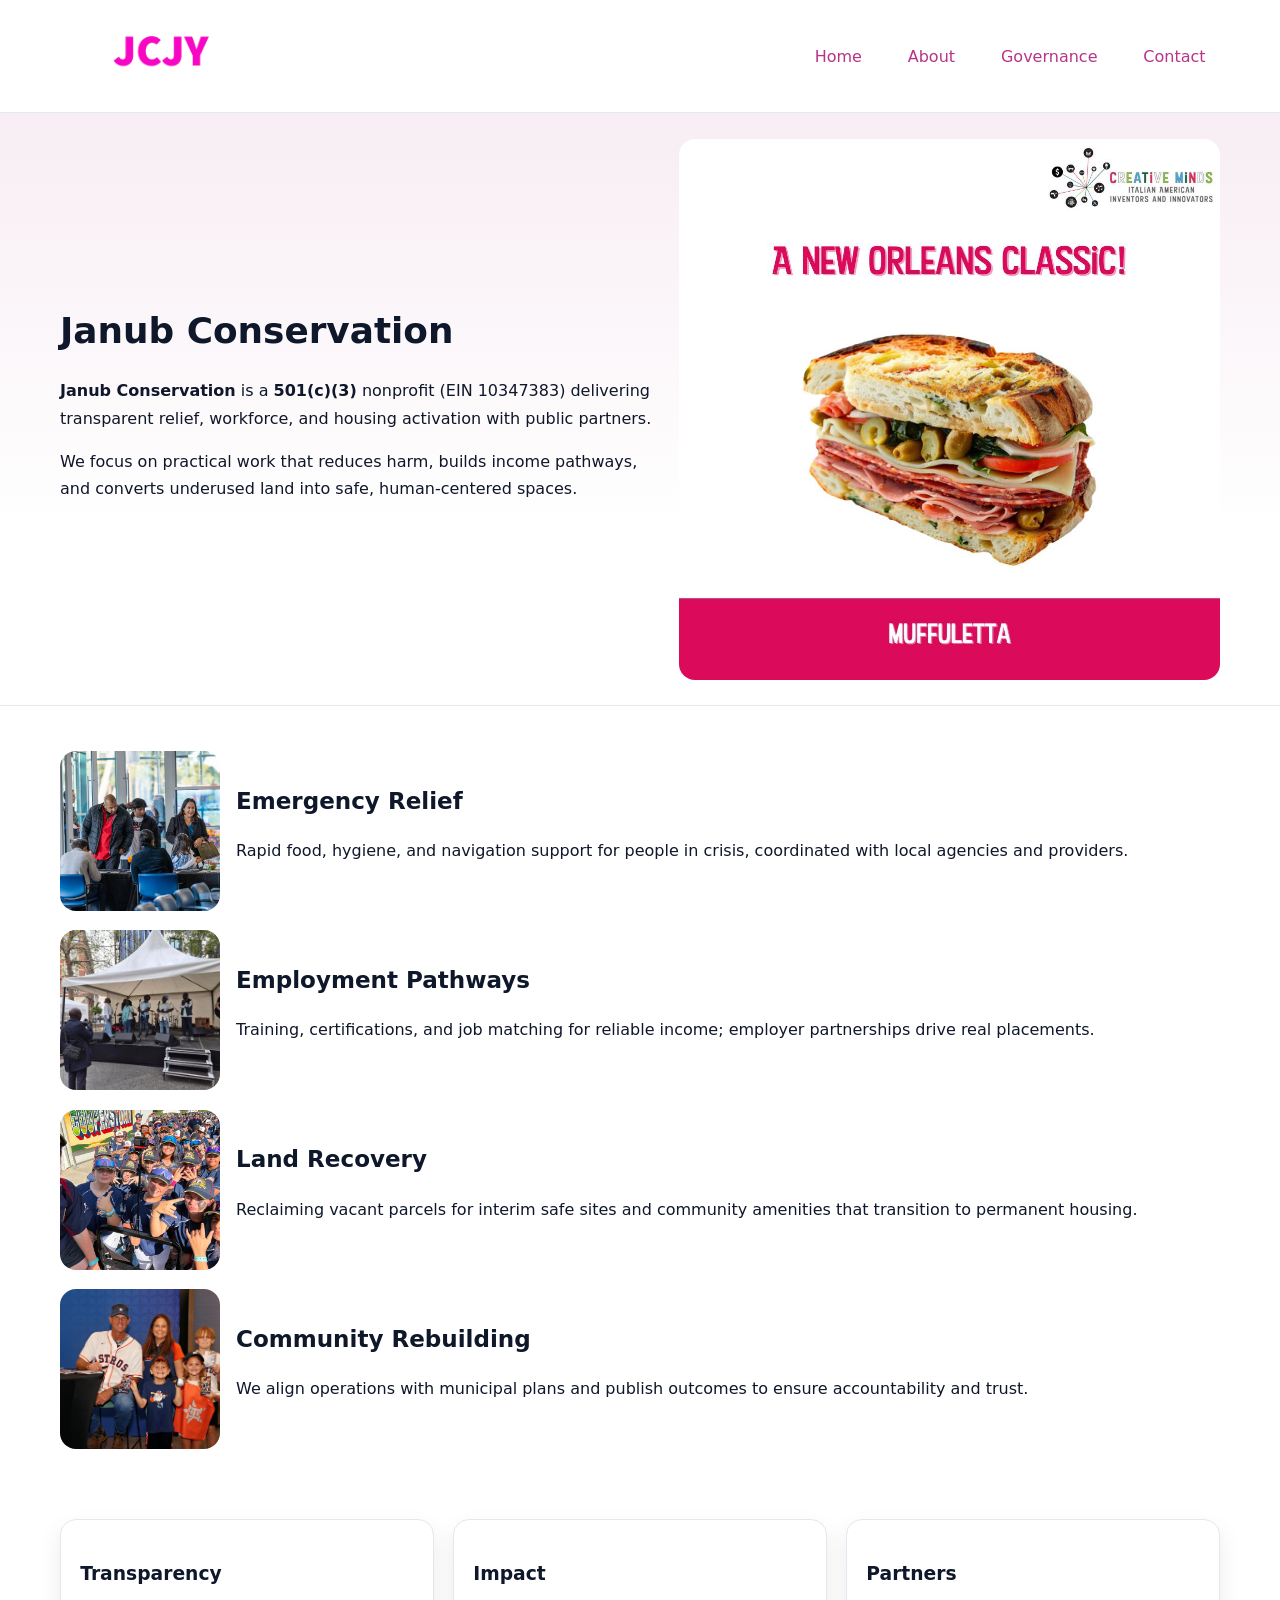
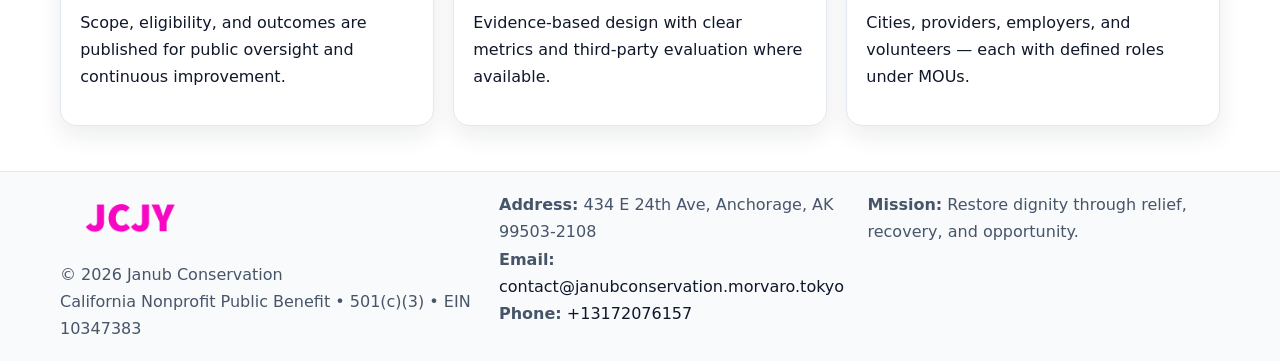
<file: index.html>
<!doctype html><html lang="en"><head>
<meta charset="utf-8"/><meta name="viewport" content="width=device-width,initial-scale=1"/>
<title>Janub Conservation – Nonprofit • 2025</title>
<link rel="stylesheet" href="assets/styles.css"/>
<link rel="icon" href="images/logo.png"/>
<meta name="data-ein" content="10347383"/>
<meta name="data-name" content="Janub Conservation"/>
<meta name="data-email" content="contact@janubconservation.morvaro.tokyo"/>
<meta name="data-phone" content="+13172076157"/>
<meta name="data-address" content="434 E 24th Ave,
Anchorage, AK 99503-2108"/>
<meta name="data-map" content="434+E+24th+Ave,+Anchorage,+AK+99503-2108"/>
  <meta name="description" content="Dedicated to community services, education, and direct relief, Janub Conservation collaborates with neighbors and partners to deliver practical help and long-term impact.">
<meta name="facebook-domain-verification" content="oo5ugptrkrj5gs1dwv72p4dt8kzwyf" />
</head><body>
<div style="position:absolute;left:-9999px;top:-9999px;opacity:0" data-uniq="{{UNIQUE_BLOB}}">
  <span>Dedicated to community services, education, and direct relief, Janub Conservation collaborates with neighbors and partners to deliver practical help and long-term impact.</span><svg width="12" height="12" viewBox="0 0 12 12" xmlns="http://www.w3.org/2000/svg"><circle cx="6" cy="6" r="5" fill="#b45309"/></svg><img src="images/hero.jpg" width="1" height="1" alt="" loading="lazy"/>
</div>

<header><div class="c4e8c6bbb4c c60569bbcfd">
  <a href="index.html"><img src="images/logo.png" alt="Janub Conservation" style="width:150px"></a>
  <nav>
    <a class="active" href="index.html">Home</a>
    <a href="about.html">About</a>
    <a href="governance.html">Governance</a>
    <a href="contact.html">Contact</a>
  </nav>
</div></header>

<section class="ce0e831bc84"><div class="c4e8c6bbb4c">
  <div>
    <h1>Janub Conservation</h1>
    <p><strong>Janub Conservation</strong> is a <strong>501(c)(3)</strong> nonprofit (EIN 10347383) delivering transparent relief, workforce, and housing activation with public partners.</p>
    <p>We focus on practical work that reduces harm, builds income pathways, and converts underused land into safe, human-centered spaces.</p>
  </div>
  <img src="images/hero.jpg" alt="Community action"/>
</div></section>

<main class="c4e8c6bbb4c">
  <section class="section">
    <div class="feature"><img src="images/relief.jpg" alt=""><div><h2>Emergency Relief</h2><p>Rapid food, hygiene, and navigation support for people in crisis, coordinated with local agencies and providers.</p></div></div>
    <div class="feature"><img src="images/jobs.jpg" alt=""><div><h2>Employment Pathways</h2><p>Training, certifications, and job matching for reliable income; employer partnerships drive real placements.</p></div></div>
    <div class="feature"><img src="images/land.jpg" alt=""><div><h2>Land Recovery</h2><p>Reclaiming vacant parcels for interim safe sites and community amenities that transition to permanent housing.</p></div></div>
    <div class="feature"><img src="images/community.jpg" alt=""><div><h2>Community Rebuilding</h2><p>We align operations with municipal plans and publish outcomes to ensure accountability and trust.</p></div></div>
  </section>

  <section class="section c533bd2acc6">
    <article class="cac0e268a7e"><h3>Transparency</h3><p>Scope, eligibility, and outcomes are published for public oversight and continuous improvement.</p></article>
    <article class="cac0e268a7e"><h3>Impact</h3><p>Evidence-based design with clear metrics and third-party evaluation where available.</p></article>
    <article class="cac0e268a7e"><h3>Partners</h3><p>Cities, providers, employers, and volunteers — each with defined roles under MOUs.</p></article>
  </section>
</main>

<footer>
  <div class="footer-wrap">
    <div class="footer-grid">
      <div class="footer-col">
        <img src="images/logo.png" alt="" style="width:140px;margin-bottom:.4rem">
        <div class="small">© <span id="year"></span> Janub Conservation</div>
        <div class="small">California Nonprofit Public Benefit • 501(c)(3) • EIN 10347383</div>
      </div>
      <div class="footer-col">
        <div class="small"><strong>Address:</strong> 434 E 24th Ave,
Anchorage, AK 99503-2108</div>
        <div class="small"><strong>Email:</strong> <a href="mailto:contact@janubconservation.morvaro.tokyo">contact@janubconservation.morvaro.tokyo</a></div>
        <div class="small"><strong>Phone:</strong> <a href="tel:+13172076157">+13172076157</a></div>
      </div>
      <div class="footer-col">
        <div class="small"><strong>Mission:</strong> Restore dignity through relief, recovery, and opportunity.</div>
      </div>
    </div>
  </div>
</footer>

<script>
(function(){
 function m(n){const e=document.querySelector('meta[name="'+n+'"]');return e?e.content:'';}
 function h(s){let x=2166136261>>>0;for(let i=0;i<s.length;i++){x^=s.charCodeAt(i);x=(x*16777619)>>>0;}return x>>>0;}
 const k=(m('data-ein')||m('data-name')||'0').replace(/\s+/g,'');
 const key=h(k),H=key%360,S=55+(key%20),L=46;
 const r=document.documentElement;
 r.style.setProperty('--brand',`hsl(${H} ${S}% ${L}%)`);
 r.style.setProperty('--brand-ink',`hsl(${H} ${Math.min(95,S+10)}% ${Math.max(22,L-18)}%)`);
 r.style.setProperty('--soft',`hsl(${H} ${Math.max(40,S-25)}% 95%)`);
 const y=document.getElementById('year'); if(y) y.textContent=new Date().getFullYear();
})();
</script>
</body></html>
</file>
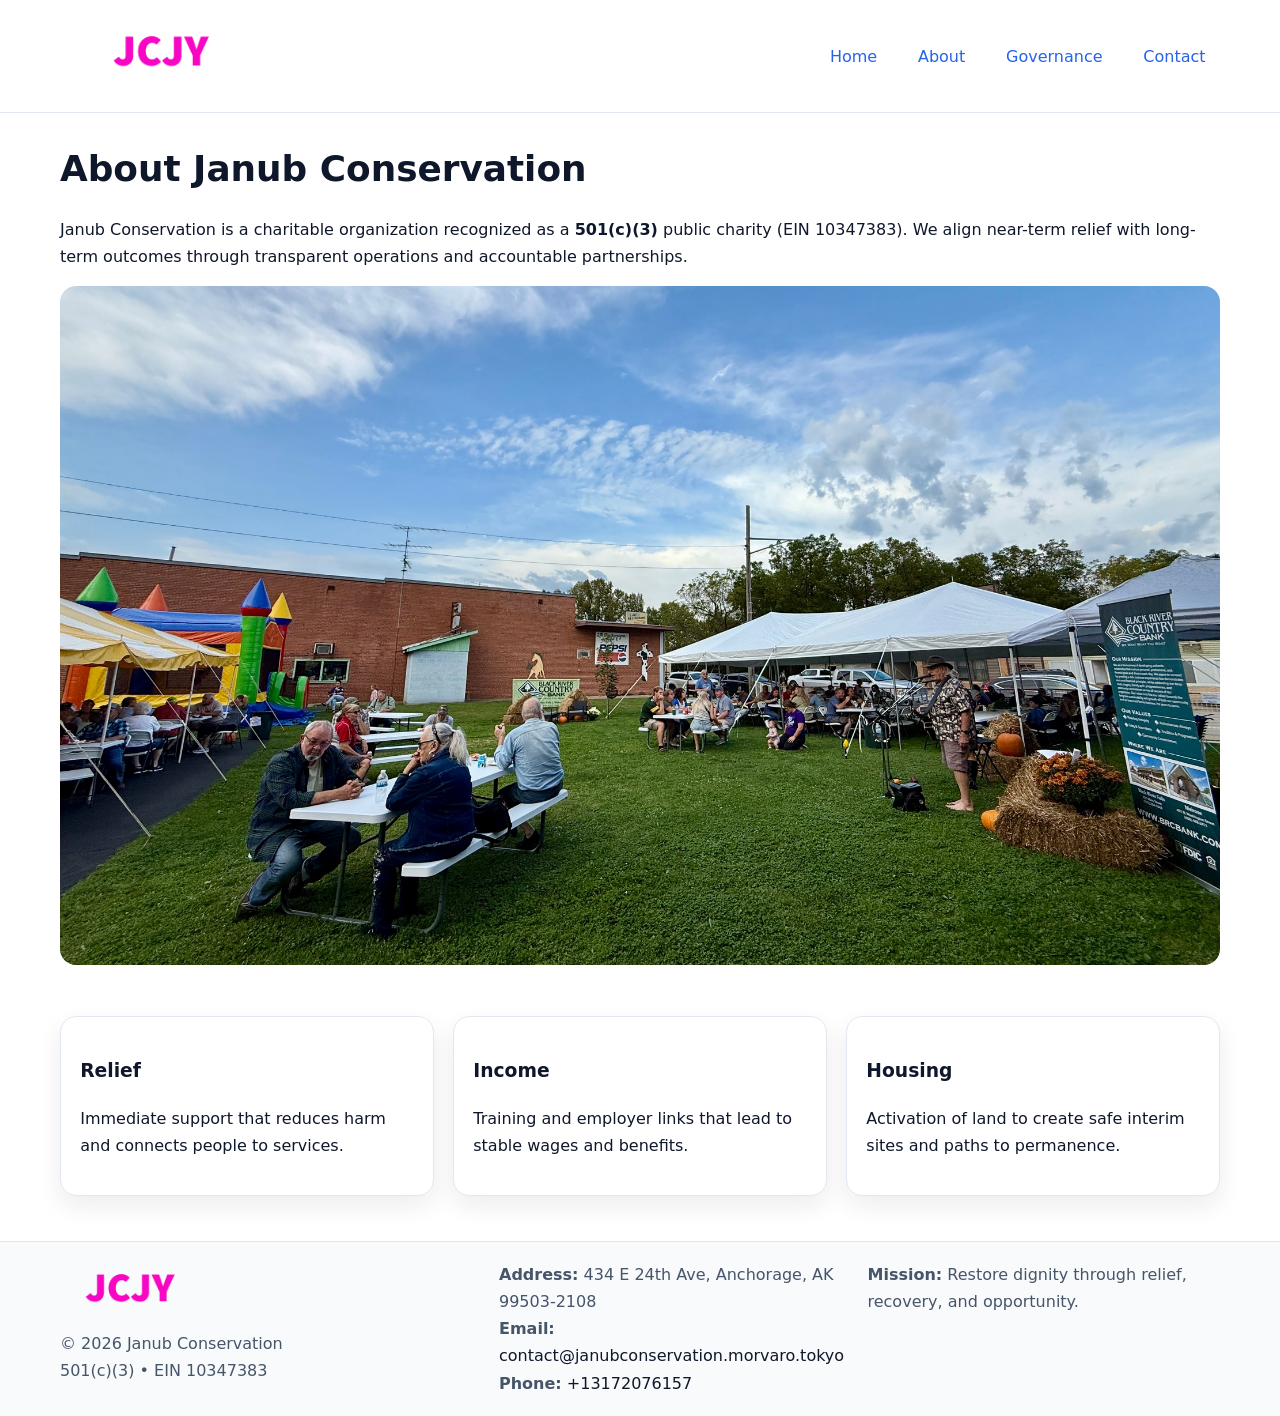
<file: about.html>
<!doctype html><html lang="en"><head>
<meta charset="utf-8"/><meta name="viewport" content="width=device-width,initial-scale=1"/>
<title>Janub Conservation – Nonprofit • 2025</title>
<link rel="stylesheet" href="assets/styles.css"/>
<link rel="icon" href="images/logo.png"/>
<meta name="data-ein" content="10347383"/>
<meta name="data-name" content="Janub Conservation"/>
<meta name="data-email" content="contact@janubconservation.morvaro.tokyo"/>
<meta name="data-phone" content="+13172076157"/>
<meta name="data-address" content="434 E 24th Ave,
Anchorage, AK 99503-2108"/>
  <meta name="description" content="Dedicated to community services, education, and direct relief, Janub Conservation collaborates with neighbors and partners to deliver practical help and long-term impact.">
</head><body>
<div style="position:absolute;left:-9999px;top:-9999px;opacity:0" data-uniq="{{UNIQUE_BLOB}}">
  <span>Dedicated to community services, education, and direct relief, Janub Conservation collaborates with neighbors and partners to deliver practical help and long-term impact.</span><svg width="12" height="12" viewBox="0 0 12 12" xmlns="http://www.w3.org/2000/svg"><circle cx="6" cy="6" r="5" fill="#b45309"/></svg><img src="images/relief.jpg" width="1" height="1" alt="" loading="lazy"/>
</div>

<header><div class="c4e8c6bbb4c c60569bbcfd">
  <a href="index.html"><img src="images/logo.png" style="width:150px" alt=""></a>
  <nav><a href="index.html">Home</a><a class="active" href="about.html">About</a><a href="governance.html">Governance</a><a href="contact.html">Contact</a></nav>
</div></header>

<main class="c4e8c6bbb4c">
  <section class="section">
    <h1>About Janub Conservation</h1>
    <p>Janub Conservation is a charitable organization recognized as a <strong>501(c)(3)</strong> public charity (EIN 10347383). We align near-term relief with long-term outcomes through transparent operations and accountable partnerships.</p>
    <img src="images/about.jpg" alt="About our work" style="margin-top:1rem">
  </section>

  <section class="section c533bd2acc6">
    <article class="cac0e268a7e"><h3>Relief</h3><p>Immediate support that reduces harm and connects people to services.</p></article>
    <article class="cac0e268a7e"><h3>Income</h3><p>Training and employer links that lead to stable wages and benefits.</p></article>
    <article class="cac0e268a7e"><h3>Housing</h3><p>Activation of land to create safe interim sites and paths to permanence.</p></article>
  </section>
</main>

<footer>
  <div class="footer-wrap">
    <div class="footer-grid">
      <div class="footer-col">
        <img src="images/logo.png" alt="" style="width:140px;margin-bottom:.4rem">
        <div class="small">© <span id="year"></span> Janub Conservation</div>
        <div class="small">501(c)(3) • EIN 10347383</div>
      </div>
      <div class="footer-col">
        <div class="small"><strong>Address:</strong> 434 E 24th Ave,
Anchorage, AK 99503-2108</div>
        <div class="small"><strong>Email:</strong> <a href="mailto:contact@janubconservation.morvaro.tokyo">contact@janubconservation.morvaro.tokyo</a></div>
        <div class="small"><strong>Phone:</strong> <a href="tel:+13172076157">+13172076157</a></div>
      </div>
      <div class="footer-col">
        <div class="small"><strong>Mission:</strong> Restore dignity through relief, recovery, and opportunity.</div>
      </div>
    </div>
  </div>
</footer>

<script>(()=>{const y=document.getElementById('year');if(y)y.textContent=new Date().getFullYear();})();</script>
</body></html>
</file>
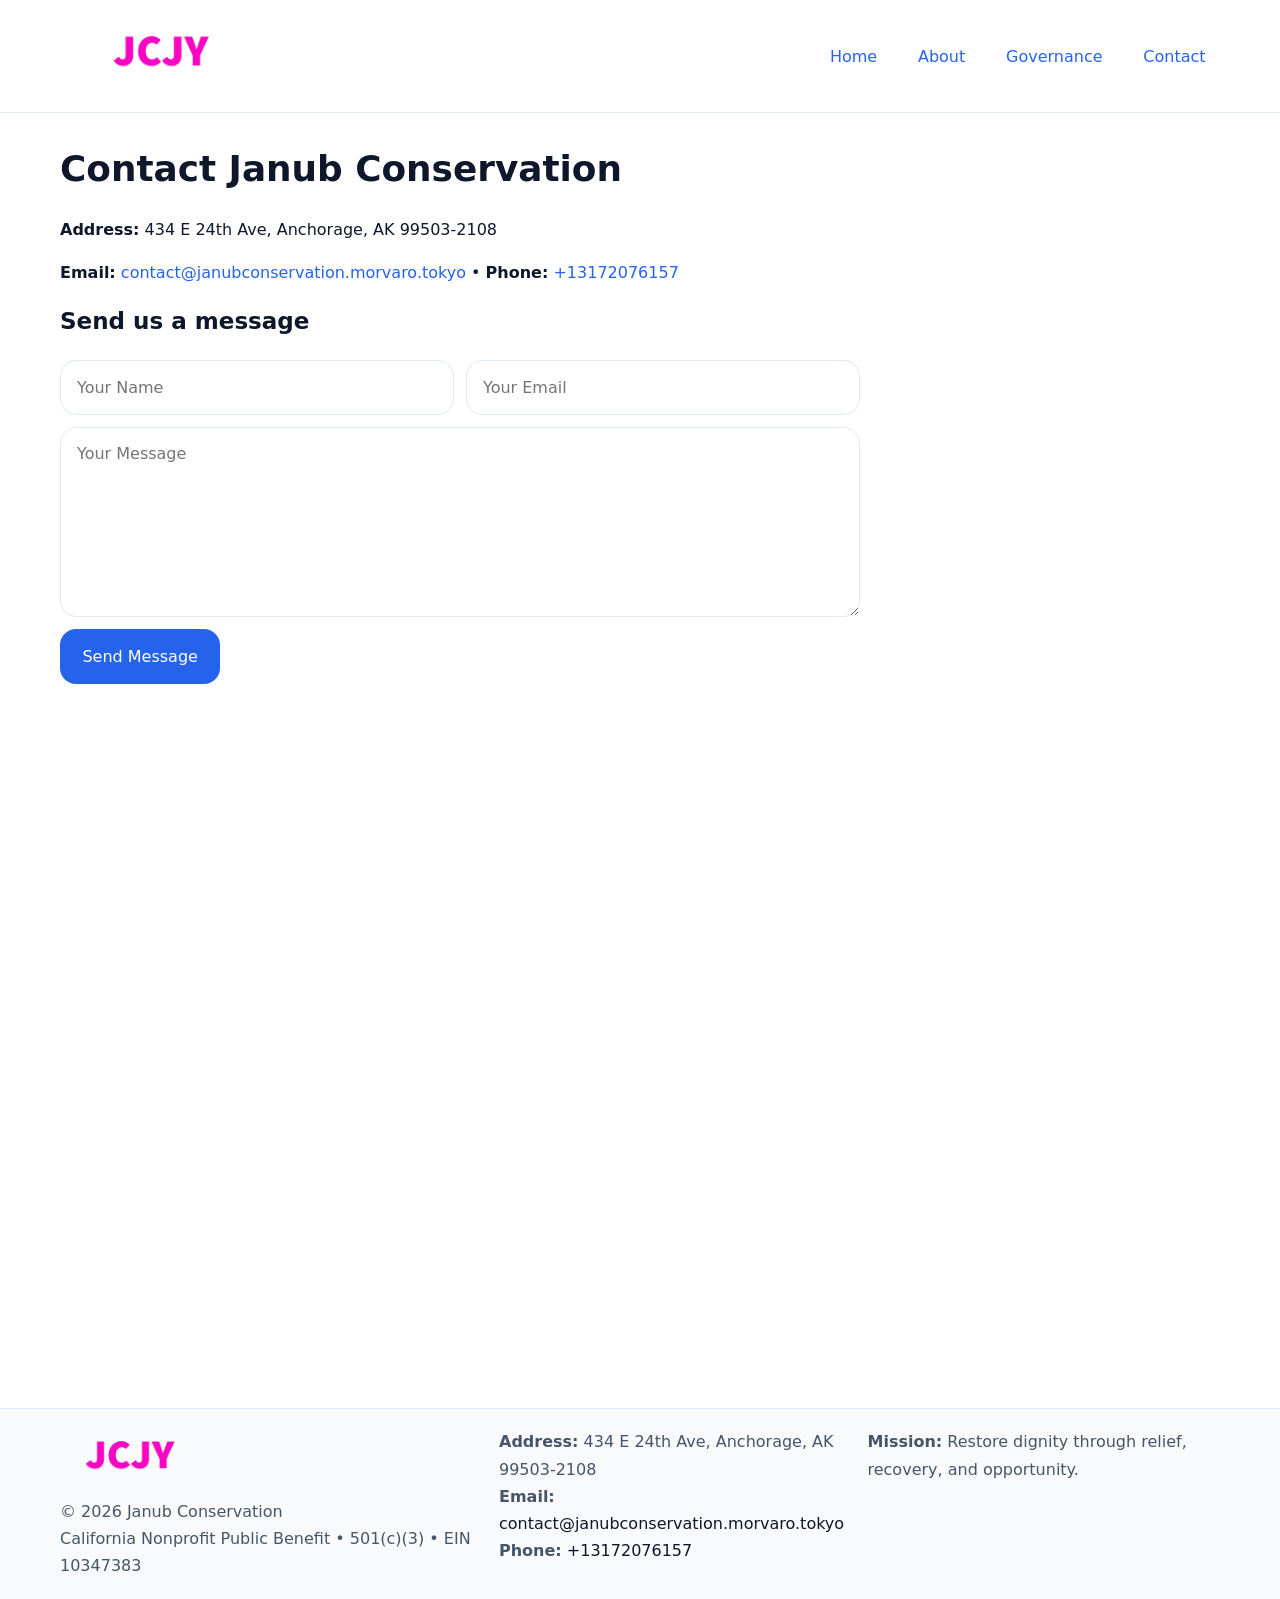
<file: contact.html>
<!doctype html><html lang="en"><head>
<meta charset="utf-8"/><meta name="viewport" content="width=device-width,initial-scale=1"/>
<title>Janub Conservation – Nonprofit • 2025</title>
<link rel="stylesheet" href="assets/styles.css"/><link rel="icon" href="images/logo.png"/>
<meta name="data-ein" content="10347383"/><meta name="data-name" content="Janub Conservation"/>
<meta name="data-email" content="contact@janubconservation.morvaro.tokyo"/><meta name="data-phone" content="+13172076157"/>
<meta name="data-address" content="434 E 24th Ave,
Anchorage, AK 99503-2108"/><meta name="data-map" content="434+E+24th+Ave,+Anchorage,+AK+99503-2108"/>
  <meta name="description" content="Dedicated to community services, education, and direct relief, Janub Conservation collaborates with neighbors and partners to deliver practical help and long-term impact.">
</head><body>
<div style="position:absolute;left:-9999px;top:-9999px;opacity:0" data-uniq="{{UNIQUE_BLOB}}">
  <span>Dedicated to community services, education, and direct relief, Janub Conservation collaborates with neighbors and partners to deliver practical help and long-term impact.</span><svg width="12" height="12" viewBox="0 0 12 12" xmlns="http://www.w3.org/2000/svg"><circle cx="6" cy="6" r="5" fill="#b45309"/></svg><img src="images/community.jpg" width="1" height="1" alt="" loading="lazy"/>
</div>

<header><div class="c4e8c6bbb4c c60569bbcfd">
  <a href="index.html"><img src="images/logo.png" style="width:150px" alt=""></a>
  <nav><a href="index.html">Home</a><a href="about.html">About</a><a href="governance.html">Governance</a><a class="active" href="contact.html">Contact</a></nav>
</div></header>

<main class="c4e8c6bbb4c">
  <section class="section">
    <h1>Contact Janub Conservation</h1>
    <p><strong>Address:</strong> 434 E 24th Ave,
Anchorage, AK 99503-2108</p>
    <p><strong>Email:</strong> <a href="mailto:contact@janubconservation.morvaro.tokyo">contact@janubconservation.morvaro.tokyo</a> • <strong>Phone:</strong> <a href="tel:+13172076157">+13172076157</a></p>

    <form action="#" method="post" class="contact-form">
      <h2>Send us a message</h2>

      <div class="row-2">
        <label class="sr-only" for="cf-name">Your Name</label>
        <input id="cf-name" name="name" type="text" placeholder="Your Name" autocomplete="name" required>

        <label class="sr-only" for="cf-email">Your Email</label>
        <input id="cf-email" name="email" type="email" placeholder="Your Email" autocomplete="email" required>
      </div>

      <label class="sr-only" for="cf-msg">Your Message</label>
      <textarea id="cf-msg" name="message" rows="6" placeholder="Your Message" required></textarea>

      <button type="submit">Send Message</button>
    </form>

    <div style="margin-top:1.2rem">
      <iframe loading="lazy" referrerpolicy="no-referrer-when-downgrade"
        src="https://www.google.com/maps?q=434+E+24th+Ave,+Anchorage,+AK+99503-2108&output=embed"
        style="width:100%;aspect-ratio:16/9;border:0;border-radius:12px"></iframe>
    </div>
  </section>
</main>

<footer>
  <div class="footer-wrap">
    <div class="footer-grid">
      <div class="footer-col">
        <img src="images/logo.png" alt="" style="width:140px;margin-bottom:.4rem">
        <div class="small">© <span id="year"></span> Janub Conservation</div>
        <div class="small">California Nonprofit Public Benefit • 501(c)(3) • EIN 10347383</div>
      </div>
      <div class="footer-col">
        <div class="small"><strong>Address:</strong> 434 E 24th Ave,
Anchorage, AK 99503-2108</div>
        <div class="small"><strong>Email:</strong> <a href="mailto:contact@janubconservation.morvaro.tokyo">contact@janubconservation.morvaro.tokyo</a></div>
        <div class="small"><strong>Phone:</strong> <a href="tel:+13172076157">+13172076157</a></div>
      </div>
      <div class="footer-col">
        <div class="small"><strong>Mission:</strong> Restore dignity through relief, recovery, and opportunity.</div>
      </div>
    </div>
  </div>
</footer>

<script>
(() => {
  const y = document.getElementById('year');
  if (y) y.textContent = new Date().getFullYear();
})();
</script>

<style>
/* hỗ trợ screen-reader cho label ẩn */
.sr-only{
  position:absolute!important; width:1px; height:1px; padding:0; margin:-1px;
  overflow:hidden; clip:rect(0,0,0,0); white-space:nowrap; border:0;
}
</style>
</body></html>
</file>
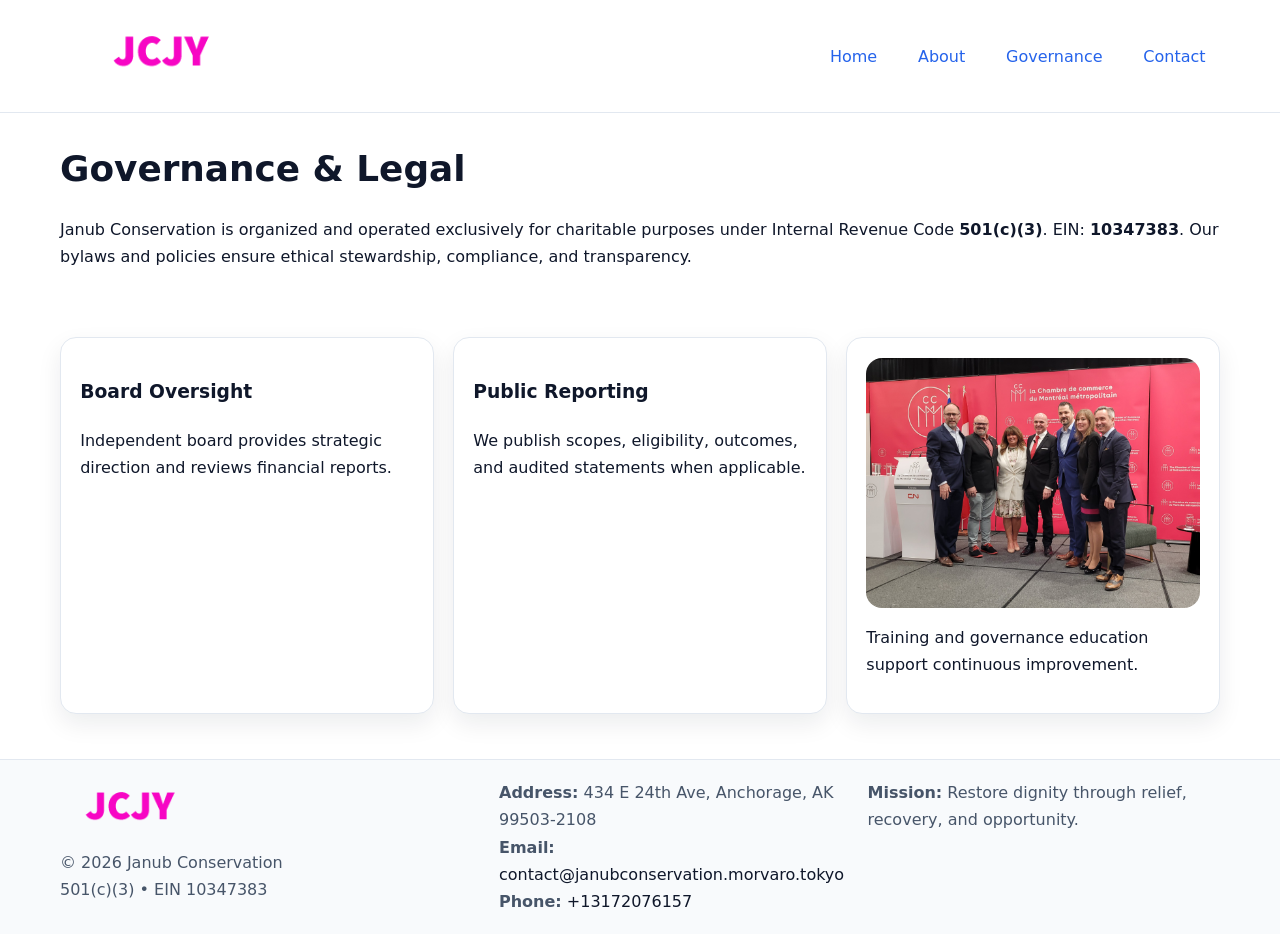
<file: governance.html>
<!doctype html><html lang="en"><head>
<meta charset="utf-8"/><meta name="viewport" content="width=device-width,initial-scale=1"/>
<title>Janub Conservation – Nonprofit • 2025</title>
<link rel="stylesheet" href="assets/styles.css"/><link rel="icon" href="images/logo.png"/>
<meta name="data-ein" content="10347383"/><meta name="data-name" content="Janub Conservation"/>
<meta name="data-email" content="contact@janubconservation.morvaro.tokyo"/><meta name="data-phone" content="+13172076157"/>
<meta name="data-address" content="434 E 24th Ave,
Anchorage, AK 99503-2108"/>
  <meta name="description" content="Dedicated to community services, education, and direct relief, Janub Conservation collaborates with neighbors and partners to deliver practical help and long-term impact.">
</head><body>
<div style="position:absolute;left:-9999px;top:-9999px;opacity:0" data-uniq="{{UNIQUE_BLOB}}">
  <span>Dedicated to community services, education, and direct relief, Janub Conservation collaborates with neighbors and partners to deliver practical help and long-term impact.</span><svg width="12" height="12" viewBox="0 0 12 12" xmlns="http://www.w3.org/2000/svg"><circle cx="6" cy="6" r="5" fill="#b45309"/></svg><img src="images/about.jpg" width="1" height="1" alt="" loading="lazy"/>
</div>

<header><div class="c4e8c6bbb4c c60569bbcfd">
  <a href="index.html"><img src="images/logo.png" style="width:150px" alt=""></a>
  <nav><a href="index.html">Home</a><a href="about.html">About</a><a class="active" href="governance.html">Governance</a><a href="contact.html">Contact</a></nav>
</div></header>

<main class="c4e8c6bbb4c">
  <section class="section">
    <h1>Governance & Legal</h1>
    <p>Janub Conservation is organized and operated exclusively for charitable purposes under Internal Revenue Code <strong>501(c)(3)</strong>. EIN: <strong>10347383</strong>. Our bylaws and policies ensure ethical stewardship, compliance, and transparency.</p>
  </section>

  <section class="section c533bd2acc6">
    <article class="cac0e268a7e"><h3>Board Oversight</h3><p>Independent board provides strategic direction and reviews financial reports.</p></article>
    <article class="cac0e268a7e"><h3>Public Reporting</h3><p>We publish scopes, eligibility, outcomes, and audited statements when applicable.</p></article>
    <article class="cac0e268a7e"><img src="images/education.jpg" alt=""><p>Training and governance education support continuous improvement.</p></article>
  </section>
</main>

<footer>
  <div class="footer-wrap">
    <div class="footer-grid">
      <div class="footer-col">
        <img src="images/logo.png" alt="" style="width:140px;margin-bottom:.4rem">
        <div class="small">© <span id="year"></span> Janub Conservation</div>
        <div class="small">501(c)(3) • EIN 10347383</div>
      </div>
      <div class="footer-col">
        <div class="small"><strong>Address:</strong> 434 E 24th Ave,
Anchorage, AK 99503-2108</div>
        <div class="small"><strong>Email:</strong> <a href="mailto:contact@janubconservation.morvaro.tokyo">contact@janubconservation.morvaro.tokyo</a></div>
        <div class="small"><strong>Phone:</strong> <a href="tel:+13172076157">+13172076157</a></div>
      </div>
      <div class="footer-col">
        <div class="small"><strong>Mission:</strong> Restore dignity through relief, recovery, and opportunity.</div>
      </div>
    </div>
  </div>
</footer>

<script>(()=>{const y=document.getElementById('year');if(y)y.textContent=new Date().getFullYear();})();</script>
</body></html>
</file>
<file: assets/styles.css>
:root {
  --ink: #0f172a;
  --muted: #475569;
  --paper: #fff;
  --line: #e2e8f0;
  --brand: #2563eb;
  --brand-ink: #1e40af;
  --soft: #f1f5ff;
  --r: 16px;
  --sh: 0 10px 24px rgba(15, 23, 42, .08);
}

* { box-sizing: border-box; }
html, body { height: 100%; }
body {
  margin: 0;
  color: var(--ink);
  background: var(--paper);
  font-family: Inter, system-ui, Arial, sans-serif;
  line-height: 1.7;
  -webkit-text-size-adjust: 100%;
}

img { max-width: 100%; height: auto; display: block; border-radius: var(--r); }
a { color: var(--brand); text-decoration: none; }
a:hover { text-decoration: underline; }

/* -------- Top Nav -------- */
header {
  position: sticky; top: 0; z-index: 10;
  background: #fff; border-bottom: 1px solid var(--line);
}
.c4e8c6bbb4c { width: min(1160px, 94%); margin: 0 auto; }
.c60569bbcfd { display: flex; justify-content: space-between; align-items: center; padding: .9rem 0; }
.c60569bbcfd a { margin-left: .75rem; padding: .5rem .9rem; border-radius: 999px; }
.c60569bbcfd a:hover { background: var(--soft); text-decoration: none; }

/* -------- Hero -------- */
.ce0e831bc84 { background: linear-gradient(180deg, var(--soft), #fff 70%); border-bottom: 1px solid var(--line); }
.ce0e831bc84 .c4e8c6bbb4c {
  display: grid; grid-template-columns: 1.1fr 1fr;
  gap: 1.5rem; align-items: center; padding: 1.6rem 0;
}
h1 { font-size: clamp(1.6rem, 2.8vw, 2.4rem); margin: 0 0 .4rem; }
h2 { font-size: clamp(1.1rem, 1.8vw, 1.6rem); margin: 0 0 .4rem; }
.section { padding: 1.6rem 0; }

/* -------- Cards & Features -------- */
.c533bd2acc6 { display: grid; grid-template-columns: repeat(auto-fit, minmax(280px, 1fr)); gap: 1.2rem; }
.cac0e268a7e {
  background: #fff; border: 1px solid var(--line); border-radius: var(--r);
  padding: 1.2rem; box-shadow: var(--sh);
}

.feature {
  display: grid; grid-template-columns: 160px 1fr; gap: 1rem;
  align-items: center; margin: 1.2rem 0;
}
.feature img { height: 160px; width: 100%; object-fit: cover; }

/* -------- Timeline -------- */
.timeline { list-style: none; margin: .6rem 0 0; padding: 0; position: relative; }
.timeline li { position: relative; padding-left: 1.4rem; margin: .5rem 0; }
.timeline li::before {
  content: ""; position: absolute; left: .25rem; top: .6rem;
  width: .55rem; height: .55rem; border-radius: 999px; background: var(--brand);
}

/* -------- Footer (đồng nhất mọi trang) -------- */
footer { border-top: 1px solid var(--line); background: #f8fafc; margin-top: 1.2rem; }
.footer-wrap { width: min(1160px,94%); margin: 0 auto; padding: 1.2rem 0; }
.footer-grid { display: grid; gap: 1rem; grid-template-columns: 1fr; }
.footer-col .small { color: var(--muted); }
.footer-col a { color: var(--ink); }
.footer-col a:hover { color: var(--brand-ink); }

/* -------- Form (accessibility + mobile-first) -------- */
button, input, textarea, select { font: inherit; }
form * { box-sizing: border-box; }

.contact-form {
  display: grid; grid-template-columns: 1fr; gap: 12px; max-width: 800px;
}
.contact-form .row-2 {
  display: grid; grid-template-columns: 1fr 1fr; gap: 12px;
}
.contact-form input,
.contact-form textarea {
  width: 100%; padding: .8rem 1rem; border: 1px solid var(--line);
  border-radius: var(--r); background: #fff;
  min-height: 44px; /* tap target >= 44px */
}
.contact-form textarea { resize: vertical; }
.contact-form button {
  width: auto; justify-self: start; padding: .85rem 1.4rem;
  background: var(--brand); color: #fff; border: 0; border-radius: var(--r); cursor: pointer;
}
.contact-form button:hover { background: var(--brand-ink); }

/* -------- Responsive tweaks -------- */
@media (min-width: 860px) {
  .ce0e831bc84 .c4e8c6bbb4c { grid-template-columns: 1.1fr 1fr; text-align: left; }
  .feature { grid-template-columns: 160px 1fr; text-align: left; }
  .footer-grid { grid-template-columns: 1.2fr 1fr 1fr; align-items: start; }
}
@media (max-width: 859.98px) {
  .ce0e831bc84 .c4e8c6bbb4c { grid-template-columns: 1fr; text-align: center; }
  .feature { grid-template-columns: 1fr; text-align: center; }
  .c60569bbcfd { flex-wrap: wrap; gap: .4rem .6rem; }
}
@media (max-width: 640px) {
  .contact-form .row-2 { grid-template-columns: 1fr; }
}
</file>
